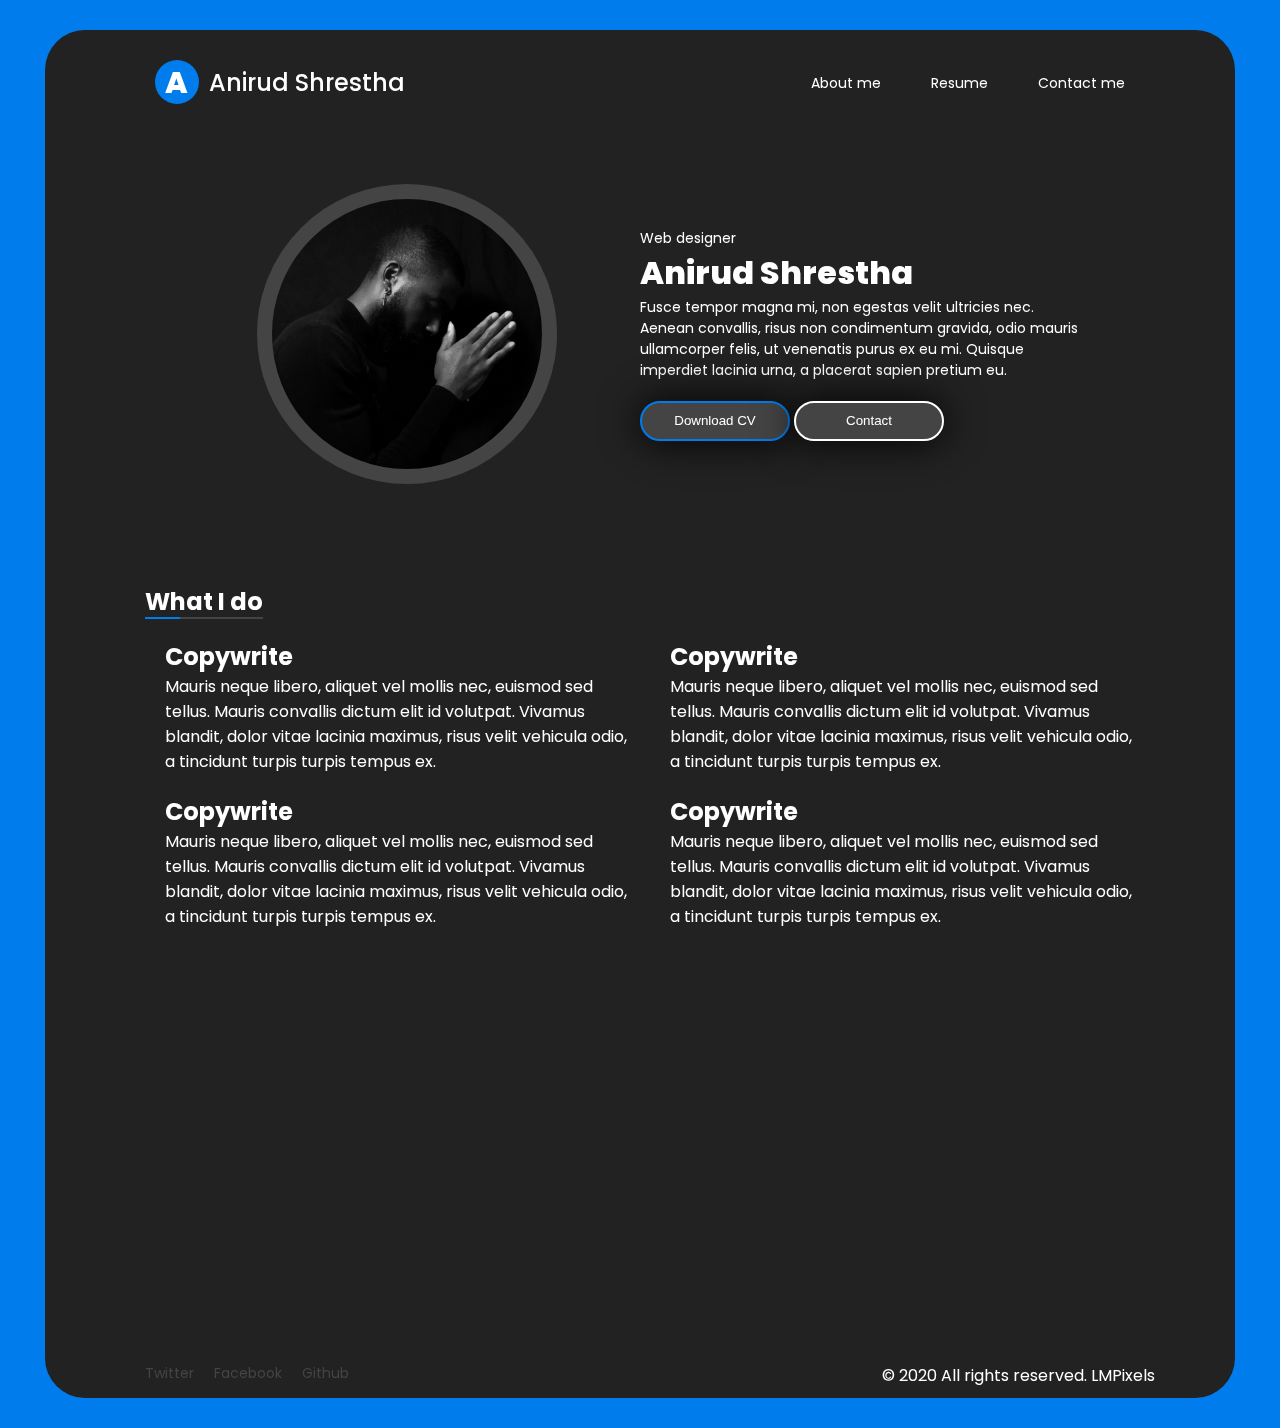
<file: index.html>
<!DOCTYPE html>
<html lang="en">
<head>
    <meta charset="UTF-8">
    <meta http-equiv="X-UA-Compatible" content="IE=edge">
    <meta name="viewport" content="width=device-width, initial-scale=1.0">
    <link rel="preconnect" href="https://fonts.gstatic.com">
    <link href="https://fonts.googleapis.com/css2?family=Poppins:wght@200;300;400;500&display=swap" rel="stylesheet">
    <link rel="stylesheet" href="https://cdnjs.cloudflare.com/ajax/libs/font-awesome/5.15.3/css/all.min.css" integrity="sha512-iBBXm8fW90+nuLcSKlbmrPcLa0OT92xO1BIsZ+ywDWZCvqsWgccV3gFoRBv0z+8dLJgyAHIhR35VZc2oM/gI1w==" crossorigin="anonymous" />
    <link
    rel="stylesheet"
    href="https://cdnjs.cloudflare.com/ajax/libs/animate.css/4.1.1/animate.min.css"
  />
    <script src="https://ajax.googleapis.com/ajax/libs/jquery/3.5.1/jquery.min.js"></script>
    <link rel="stylesheet" href="./styles/style.css">
    <title>Document</title>
</head>
<body>
    <div class="container">
        <header>
            <nav>
                <div class="text-and-logo">
                    <h1>A</h1>
                    <h1>Anirud Shrestha</h1>
                    
                </div>
                <ul>
                    <li class="dropdown-item">
                        <a href="index.html">About me</a>
                        <ul class="hidden-ul">
                            <li><a href="#services">services</a></li>
                            <li><a href="#testimonials">testimonials</a></li>
                        </ul>
                    </li>
                    <li><a href="resume.html">Resume</a></li>
                    <li><a href="contact.html">Contact me</a></li>
                </ul>
                <div class="burger"><i class="fas fa-bars"></i></div>
            </nav>
        </header>
        <section id="me" class="">
            <div class="my-pic"><div class="pic"></div> </div>
            <div class="short-info">
                <p>Web designer</p>
                <h1>Anirud Shrestha</h1>
                <p>Fusce tempor magna mi, non egestas velit ultricies nec. Aenean convallis, risus non condimentum gravida, odio mauris ullamcorper felis, ut venenatis purus ex eu mi. Quisque imperdiet lacinia urna, a placerat sapien pretium eu.</p>
                <button class="cv">Download CV</button>
                <button class="contact">Contact</button>
            </div>
        </section>

        <section id="services" class="">
            <h2 class="services-title">What I do</h2>
            <div class="services-info">
                <div class="services-left">
                    <div class="icon-description">
                        <i class="fas fa-pencil-alt"></i>
                        <div class="services-description">
                            <h2>Copywrite</h2>
                            <p>Mauris neque libero, aliquet vel mollis nec, euismod sed tellus. Mauris convallis dictum elit id volutpat. Vivamus blandit, dolor vitae lacinia maximus, risus velit vehicula odio, a tincidunt turpis turpis tempus ex.</p>
                        </div>
                    </div>
                    <div class="icon-description">
                        <i class="fas fa-pencil-alt"></i>
                        <div class="services-description">
                            <h2>Copywrite</h2>
                            <p>Mauris neque libero, aliquet vel mollis nec, euismod sed tellus. Mauris convallis dictum elit id volutpat. Vivamus blandit, dolor vitae lacinia maximus, risus velit vehicula odio, a tincidunt turpis turpis tempus ex.</p>
                        </div>
                    </div>
                </div>
                <div class="services-right">
                    <div class="icon-description">
                        <i class="fas fa-pencil-alt"></i>
                        <div class="services-description">
                            <h2>Copywrite</h2>
                            <p>Mauris neque libero, aliquet vel mollis nec, euismod sed tellus. Mauris convallis dictum elit id volutpat. Vivamus blandit, dolor vitae lacinia maximus, risus velit vehicula odio, a tincidunt turpis turpis tempus ex.</p>
                        </div>
                    </div>
                    <div class="icon-description">
                        <i class="fas fa-pencil-alt"></i>
                        <div class="services-description">
                            <h2>Copywrite</h2>
                            <p>Mauris neque libero, aliquet vel mollis nec, euismod sed tellus. Mauris convallis dictum elit id volutpat. Vivamus blandit, dolor vitae lacinia maximus, risus velit vehicula odio, a tincidunt turpis turpis tempus ex.</p>
                        </div>
                    </div>
                </div>
            </div>
        </section>
        

        <section id="testimonials" class="" >
            <h2 class="testimonials-title">Testimonials</h2>
            <div class="tests">
                <div  class="item">
                    <img src="./img/irene-strong-v2aKnjMbP_k-unsplash.jpg" alt="">
                    <h5>Ram thapa</h5>
                    <p>Donec eu est vel metus consequat volutpat. Nunc aliquet euismod mauris, a feugiat urna ullamcorper non.</p>
                    <i class="fas fa-quote-right"></i>
                </div>
                <div class="item">
                    <img src="./img/irene-strong-v2aKnjMbP_k-unsplash.jpg" alt="">
                    <h5>Ram thapa</h5>
                    <p>Donec eu est vel metus consequat volutpat. Nunc aliquet euismod mauris, a feugiat urna ullamcorper non.</p>
                    <i class="fas fa-quote-right"></i>
                </div>
            </div>
        </section>

        <footer>
            
                <ul>
                    <li>Twitter</li>
                    <li>Facebook</li>
                    <li>Github</li>
                </ul>
            
            <p>© 2020 All rights reserved. LMPixels</p>
        </footer>

    </div>
    <div class="upper-arrow">
    </div>

    <script src="./app.js"></script>
        
   

    
</body>
</html>
</file>
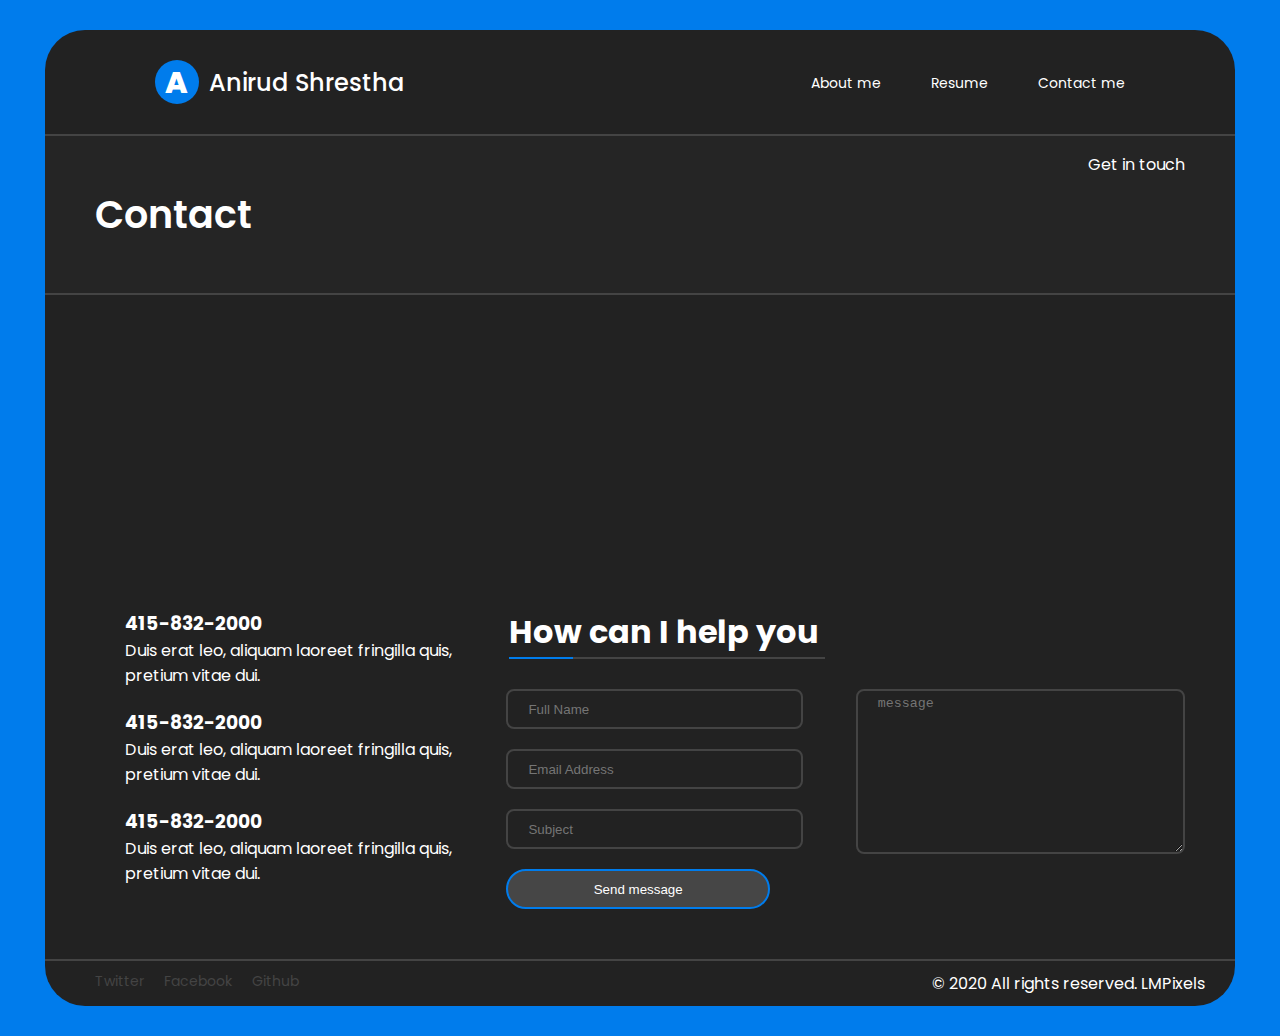
<file: contact.html>
<!DOCTYPE html>
<html lang="en">
<head>
    <meta charset="UTF-8">
    <meta http-equiv="X-UA-Compatible" content="IE=edge">
    <meta name="viewport" content="width=device-width, initial-scale=1.0">
    <link href="https://fonts.googleapis.com/css2?family=Poppins:wght@200;300;400;500&display=swap" rel="stylesheet">
    <link rel="stylesheet" href="https://cdnjs.cloudflare.com/ajax/libs/font-awesome/5.15.3/css/all.min.css" integrity="sha512-iBBXm8fW90+nuLcSKlbmrPcLa0OT92xO1BIsZ+ywDWZCvqsWgccV3gFoRBv0z+8dLJgyAHIhR35VZc2oM/gI1w==" crossorigin="anonymous" />
    <script src="https://ajax.googleapis.com/ajax/libs/jquery/3.5.1/jquery.min.js"></script>
    <link rel="stylesheet" href="./styles/contact.css">
    <title>Document</title>
</head>
<body>
    <div class="container">
        <header>
            <nav>
                <div class="text-and-logo">
                    <h1>A</h1>
                    <h1>Anirud Shrestha</h1>
                </div>
                <ul>
                    <li class="dropdown-item">
                        <a href="index.html">About me</a>
                        <ul class="hidden-ul">
                            <li><a href="#services">services</a></li>
                            <li><a href="#testimonials">testimonials</a></li>
                        </ul>
                    </li>
                    <li><a href="resume.html">Resume</a></li>
                    <li><a href="contact.html">Contact me</a></li>
                </ul>
                <div class="burger"><i class="fas fa-bars"></i></div>
            </nav>
        </header>
        <section id="contact-heading">
            <h1>Contact</h1>
            <p>Get in touch</p>
        </section>
        <section id="map">
            <iframe class="map" src="https://www.google.com/maps/embed?pb=!1m18!1m12!1m3!1d14132.248937182656!2d85.32540587587842!3d27.684471326104312!2m3!1f0!2f0!3f0!3m2!1i1024!2i768!4f13.1!3m3!1m2!1s0x39eb19bfd910ffe9%3A0x66f431dda92f7629!2sShankhamul%2C%20Kathmandu%2044600!5e0!3m2!1sen!2snp!4v1619075012236!5m2!1sen!2snp" width="600" height="450" style="border:0;" allowfullscreen="" loading="lazy"></iframe>
        </section>
        <section id="forms">
            <div class="c-left">
                <div>
                    <i class="fas fa-mobile"></i>
                    <span> 
                        <h3>415-832-2000</h3>
                        <p>Duis erat leo, aliquam laoreet fringilla quis, pretium vitae dui.</p>
                    </span>
                </div>
                <div>
                    <i class="fas fa-mobile"></i>
                    <span> 
                        <h3>415-832-2000</h3>
                        <p>Duis erat leo, aliquam laoreet fringilla quis, pretium vitae dui.</p>
                    </span>
                </div>
                <div>
                    <i class="fas fa-mobile"></i>
                    <span> 
                        <h3>415-832-2000</h3>
                        <p>Duis erat leo, aliquam laoreet fringilla quis, pretium vitae dui.</p>
                    </span>
                </div>
            </div>
            <div class="c-right">
                <h1>How can I help you</h1>
                
                    <form method="GET">
                        <div class="input-fields">
                        <input type="text" placeholder="Full Name">
                        <input type="email" placeholder="Email Address">
                        <input type="text" placeholder="Subject">
                        <button type="submit">Send message</button>

                    </div>
                    <div class="message-field">
                        <textarea name="message" placeholder="message"></textarea>
                    </div>
                    </form>
            </div>
        </section>

        <footer>
            
            <ul>
                <li>Twitter</li>
                <li>Facebook</li>
                <li>Github</li>
            </ul>
        
        <p>© 2020 All rights reserved. LMPixels</p>
    </footer>
        </div>
        <div class="upper-arrow">
        </div>
        <script src="./app.js"></script>


</body>
</html>
</file>
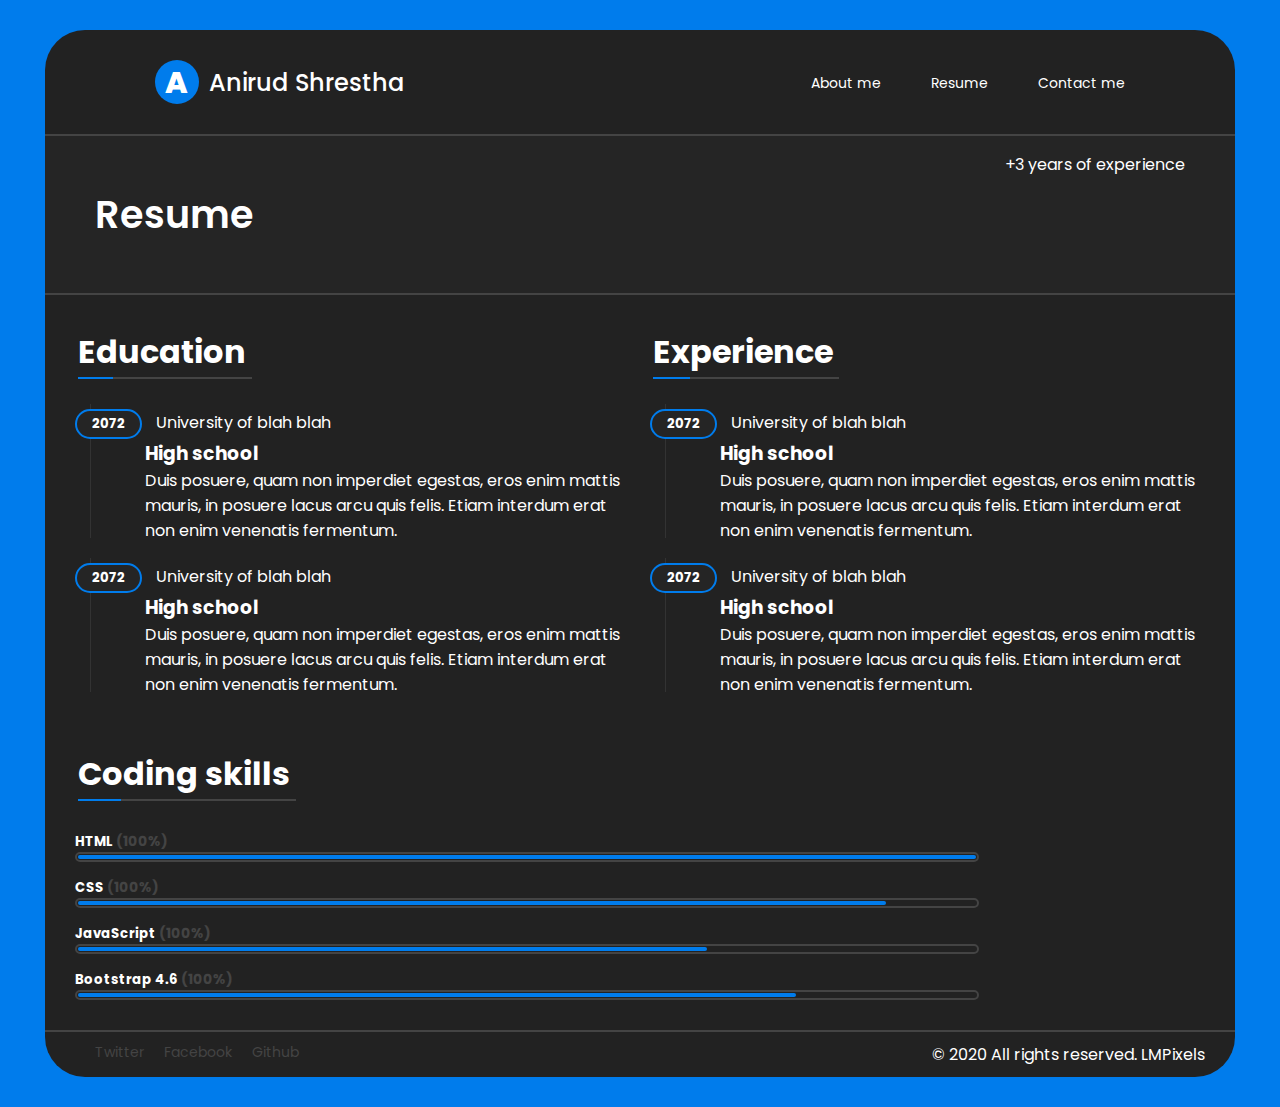
<file: resume.html>
<!DOCTYPE html>
<html lang="en">
<head>
    <meta charset="UTF-8">
    <meta http-equiv="X-UA-Compatible" content="IE=edge">
    <meta name="viewport" content="width=device-width, initial-scale=1.0">
    <link href="https://fonts.googleapis.com/css2?family=Poppins:wght@200;300;400;500&display=swap" rel="stylesheet">
    <link rel="stylesheet" href="https://cdnjs.cloudflare.com/ajax/libs/font-awesome/5.15.3/css/all.min.css" integrity="sha512-iBBXm8fW90+nuLcSKlbmrPcLa0OT92xO1BIsZ+ywDWZCvqsWgccV3gFoRBv0z+8dLJgyAHIhR35VZc2oM/gI1w==" crossorigin="anonymous" />
    <script src="https://ajax.googleapis.com/ajax/libs/jquery/3.5.1/jquery.min.js"></script>
    <link rel="stylesheet" href="./styles/resume.css">
    <title>Document</title>
</head>
<body>
    <div class="container">
        <header>
            <nav>
                <div class="text-and-logo">
                    <h1>A</h1>
                    <h1>Anirud Shrestha</h1>
                </div>
                <ul>
                    <li class="dropdown-item">
                        <a href="index.html">About me</a>
                        <ul class="hidden-ul">
                            <li><a href="#services">services</a></li>
                            <li><a href="#testimonials">testimonials</a></li>
                        </ul>
                    </li>
                    <li><a href="resume.html">Resume</a></li>
                    <li><a href="contact.html">Contact me</a></li>
                </ul>
                <div class="burger"><i class="fas fa-bars"></i></div>
            </nav>
        </header>
        <section id="resume-heading">
            <h1>Resume</h1>
            <p>+3 years of experience</p>
        </section>

        <section id="education-and-experience">
            <div class="education">
                <h1 class="edu-h1">Education</h1>
                <div class="timelines">
                    <div class="timeline">
                        <h5 class="time-period">2072</h5> <span>University of blah blah</span>

                        <h3>High school</h3>
                        <p>Duis posuere, quam non imperdiet egestas, eros enim mattis mauris, in posuere lacus arcu quis felis. Etiam interdum erat non enim venenatis fermentum.</p>
                    </div>
                    <div class="timeline">
                        <h5 class="time-period">2072</h5> <span>University of blah blah</span>
                        <h3>High school</h3>
                        <p>Duis posuere, quam non imperdiet egestas, eros enim mattis mauris, in posuere lacus arcu quis felis. Etiam interdum erat non enim venenatis fermentum.</p>
                    </div>
                </div>
            </div>
            <div class="experience">
                <h1 class="exp-h1">Experience</h1>
                <div class="timelines">
                    <div class="timeline">
                        <h5 class="time-period">2072</h5> <span>University of blah blah</span>

                        <h3>High school</h3>
                        <p>Duis posuere, quam non imperdiet egestas, eros enim mattis mauris, in posuere lacus arcu quis felis. Etiam interdum erat non enim venenatis fermentum.</p>
                    </div>
                    <div class="timeline">
                        <h5 class="time-period">2072</h5> <span>University of blah blah</span>
                        <h3>High school</h3>
                        <p>Duis posuere, quam non imperdiet egestas, eros enim mattis mauris, in posuere lacus arcu quis felis. Etiam interdum erat non enim venenatis fermentum.</p>
                    </div>
                </div>
            </div>
        </section>

        <section id="skills">
            <h1 class="skills-title">Coding skills</h1>
            <div class="skills-value">
                <div class="skill-name">
                    <h5>HTML <span>(100%)</span></h5>
                    <div class="value-outer"><div class=" html"></div></div>
                </div>
                <div class="skill-name">
                    <h5>CSS <span>(100%)</span></h5>
                    <div class="value-outer"><div class="css"></div></div>
                </div>
                <div class="skill-name">
                    <h5>JavaScript <span>(100%)</span></h5>
                    <div class="value-outer"><div class="js"></div></div>
                </div>
                <div class="skill-name">
                    <h5>Bootstrap 4.6 <span>(100%)</span></h5>
                    <div class="value-outer"><div class="bs"></div></div>
                </div>
            </div>
        </section>
        <footer>
            
            <ul>
                <li>Twitter</li>
                <li>Facebook</li>
                <li>Github</li>
            </ul>
        
        <p>© 2020 All rights reserved. LMPixels</p>
    </footer>
        </div>
    </div>
    <div class="upper-arrow">
    </div>
        <script src="./app.js"></script>
    
</body>
</html>
</file>
<file: styles/style.css>
* {
  margin: 0;
  padding: 0;
  -webkit-box-sizing: border-box;
          box-sizing: border-box;
  list-style: none;
}
html{
  scroll-behavior: smooth;
}

body {
  background: #007CEC;
  font-family: "Poppins", sans-serif;
}

.container {
  width: 93%;
  margin: 30px auto;
  background: #222222;
  border-radius: 40px;
  padding: 0px 50px;
  transform: rotateY(180deg);
  opacity: 0;
  transition: .7s all ease-in;
}
.container.show{
  transform: rotateY(0deg);
  opacity: 1;
}


nav {
  display: -webkit-box;
  display: -ms-flexbox;
  display: flex;
  -webkit-box-pack: justify;
      -ms-flex-pack: justify;
          justify-content: space-between;
  padding: 30px;
  -webkit-box-align: center;
      -ms-flex-align: center;
          align-items: center;
  color: white;
  position: relative;
}

.text-and-logo {
  display: -webkit-box;
  display: -ms-flexbox;
  display: flex;
  -webkit-box-align: center;
      -ms-flex-align: center;
          align-items: center;
  margin-left: 30px;
}

.text-and-logo h1:nth-child(1) {
  width: 44px;
  height: 44px;
  font-weight: 800;
  font-size: 30px;
  background-color: #007CEC;
  border-radius: 50%;
  margin-right: 10px;
  text-align: center;
}

.text-and-logo h1:nth-child(2) {
  font-size: 24px;
  font-weight: 500;
}

nav ul {
  display: -webkit-box;
  display: -ms-flexbox;
  display: flex;
  -webkit-box-align: center;
      -ms-flex-align: center;
          align-items: center;
  margin-right: 30px;
}

nav ul li a {
  color: white !important;
  text-decoration: none;
  margin-left: 50px;
  font-size: 14px;
}

.burger{
  font-size: 28px;
  cursor: pointer;
  display: none;
}
.dropdown-item{
  position: relative;
  display: block;
}
.hidden-ul{
  padding: 10px;
  display: flex;
  flex-direction: column;
  justify-content: center;
  width: 90%;
  position: absolute;
  top: 60px;
  left: 30px;
 background: #292929;
 border-radius: 8px;
 opacity: 0;
 visibility: hidden;

 transition: .2s all ease-in;
}
.hidden-ul.show{
  top: 30px;
  opacity: 1;

  visibility: visible;
}
.hidden-ul li a{
  margin-left: 0;
}
#me {
  margin: 50px auto;
  display: -webkit-box;
  display: -ms-flexbox;
  display: flex;
          justify-content: center;

          align-items: center;
  padding: 0 100px;
  opacity: 0;
  pointer-events: none;
  transform: translateX(-500px);
  transition: 1s ease-in;
  
}
#me.show{
  opacity: 1;
  pointer-events: auto;
  transform: translateX(0px);
}


.my-pic{
  width: 50%;
  text-align: center;
  flex: 1;
  display: flex;
  justify-content: center;
  margin-right: 20px;
}

.pic{
  width: 300px;
  height: 300px;
  background-image: url(../img/myphoto.jpg);
  background-size: cover;
  background-repeat: no-repeat;
  border: 15px solid #444444;
  border-radius: 50%;
}
.short-info{
  width: 50%;
}
.short-info p {
  color: white;
  font-size: 14px;
}

.short-info h1 {
  font-size: 32px;
  color: white;
  font-weight: 800;
}

.short-info button {
  width: 150px;
  height: 40px;
  color: white;
  background: #444444;
  padding: 5px 30px;
  outline: none;
  border-radius: 30px;
  margin-top: 20px;
  -webkit-box-shadow: 0px 0px 40px  black;
          box-shadow: 0px 0px 40px  black;
}

.cv {
  border: 2px solid #007CEC;
  transition: .3s ease-in;
}
.cv:hover{
  background: #007CEC;
}

.contact {
  border: 2px solid white;
  transition: .3s ease-in;
}
.contact:hover{
  background: white;
  color: #007CEC;
}

#services {
  padding: 50px;
  color: white;
  opacity: 0;
  transform: translateX(500px);
  transition: .5s ease-in;
}
#services.show{
  opacity: 1;
  transform: translateX(0px);
}

.services-title {
  position: relative;
  display: inline-block;
}

.services-title::before {
  content: "";
  position: absolute;
  display: block;
  width: 100%;
  background: #444444;
  bottom: 0;
  height: 2px;
}

.services-title::after {
  content: "";
  position: absolute;
  display: block;
  width: 30%;
  background: #007CEC;
  bottom: 0;
  height: 2px;
}

.services-info {
  display: -webkit-box;
  display: -ms-flexbox;
  display: flex;
  margin-top: 20px;

}

.icon-description {
  display: -webkit-box;
  display: -ms-flexbox;
  display: flex;
  -webkit-box-pack: center;
      -ms-flex-pack: center;
          justify-content: center;
  -webkit-box-align: center;
      -ms-flex-align: center;
          align-items: center;
  margin-bottom: 20px;
}

.services-left {
  margin-right: 20px;
}

.icon-description i {
  margin-right: 20px;
  color: #007CEC;
  font-size: 32px;
}

#testimonials {
  color: white;
  padding: 30px;
  margin-bottom: 10px;
  opacity: 0;
  transition: 1s all ease-in;
}
#testimonials.show{
  opacity: 1;
}

#testimonials .testimonials-title {
  position: relative;
  display: inline-block;
  margin-bottom: 50px;
}

#testimonials .testimonials-title::before {
  content: "";
  position: absolute;
  display: block;
  width: 100%;
  background: #444444;
  bottom: 0;
  height: 2px;
}

#testimonials .testimonials-title::after {
  content: "";
  position: absolute;
  display: block;
  width: 30%;
  background: #007CEC;
  bottom: 0;
  height: 2px;
}

.tests {
  display: -webkit-box;
  display: -ms-flexbox;
  display: flex;
  padding: 20px;
  overflow: hidden;
}

.item {
  margin: 10px;
  position: relative;
  border: 2px solid #444444;
  padding: 20px;
  border-radius: 10px;
}

.item img {
  position: absolute;
  width: 50px;
  height: 50px;
  border-radius: 50%;
  -o-object-fit: cover;
     object-fit: cover;
  top: -25px;
  left: -20px;
}

footer {
  color: white;
  padding: 10px 30px;
  display: -webkit-box;
  display: -ms-flexbox;
  display: flex;
  -webkit-box-pack: justify;
      -ms-flex-pack: justify;
          justify-content: space-between;
}


footer ul {
  display: -webkit-box;
  display: -ms-flexbox;
  display: flex;
}

footer ul li {
  margin-left: 20px;
  font-size: 14px;
  color: #444444;
}
/*# sourceMappingURL=style.css.map */

.upper-arrow{
  width: 44px;
  height: 44px;
  border-radius: 10px;
  background: #444444;
  position: fixed;
  left: 95%;
  bottom: 10px;
  transition: .7s ease;
  opacity: 0;
  cursor: pointer;

}
.upper-arrow.active{
  bottom: 50px;
  opacity: 1;
}

.upper-arrow::before{
  content: "\005E";
  position: absolute;
  left: 50%;
  top: 50%;
  transform: translate(-50%, -50%);
  color: white;
  font-size: 22px;
}

/* ////////////////////////////////////////////////// */

@media (max-width: 940px){
  body{
    padding: 0;
  }
  .burger{
    display: block;
    z-index: 100;
  }
  .container {
    width: 100%;
    margin: 0;
    border-radius: 0px;
    background: #222222;
    padding: 0 0px;
  }
  nav ul{
    position: fixed;
    width: 100%;
    height: 100vh;
    top: 0;
    left: -110%;
    background: #292929;
    z-index: 10;
    flex-direction: column;
    line-height: 5rem;
    justify-content: center;
    transition: .5s ease;
  }
  nav ul.show{
    left: 0;
  }
  nav ul li a{
    font-size: 32px;
  }
  .hidden-ul{
    display: none;
  }

  #me{
    flex-direction: column;
    padding: 0px 20px;
    opacity: 0;
  pointer-events: none;
  transform: translateX(-200px);
  transition: .5s ease-in;
  }
  #me.show{
    opacity: 1;
    pointer-events: auto;
    transform: translateX(0px);
  }
  .my-pic, .short-info{
    width: 90%;
  }
  #services {
    padding: 20px;
    color: white;
    opacity: 0;
    transform: translateX(200px);
    transition: .5s ease-in;
  }
  #services.show{
    opacity: 1;
    transform: translateX(0px);
  }

  .services-info{
    flex-direction: column;
  }
  .tests{
    flex-direction: column;
  }
  .upper-arrow{
    width: 44px;
    height: 44px;
    border-radius: 10px;
    background: #444444;
    position: fixed;
    left: 92%;
    bottom: 10px;
    transition: .7s ease;
    opacity: 0;
    cursor: pointer;
  
  }
  .upper-arrow.active{
    bottom: 50px;
    opacity: 1;
  }
  footer{
    font-size: 8px;
  }
}
</file>
<file: styles/contact.css>
* {
  margin: 0;
  padding: 0;
  -webkit-box-sizing: border-box;
          box-sizing: border-box;
  list-style: none;
}
html{
  scroll-behavior: smooth;
} 

body {
  background: #007CEC;
  font-family: "Poppins", sans-serif;
  color: white;
}

.container {
  width: 93%;
  margin: 30px auto;
  background: #222222;
  border-radius: 40px;
  transition: .5s ease-in all;
}
header{
  padding: 0px 50px;
}
nav {
  display: -webkit-box;
  display: -ms-flexbox;
  display: flex;
  -webkit-box-pack: justify;
      -ms-flex-pack: justify;
          justify-content: space-between;
  padding: 30px;
  -webkit-box-align: center;
      -ms-flex-align: center;
          align-items: center;
  color: white;
}

.text-and-logo {
  display: -webkit-box;
  display: -ms-flexbox;
  display: flex;
  -webkit-box-align: center;
      -ms-flex-align: center;
          align-items: center;
  margin-left: 30px;
}

.text-and-logo h1:nth-child(1) {
  width: 44px;
  height: 44px;
  font-weight: 800;
  font-size: 30px;
  background-color: #007CEC;
  border-radius: 50%;
  margin-right: 10px;
  text-align: center;
}

.text-and-logo h1:nth-child(2) {
  font-size: 24px;
  font-weight: 500;
}

nav ul {
  display: -webkit-box;
  display: -ms-flexbox;
  display: flex;
  -webkit-box-align: center;
      -ms-flex-align: center;
          align-items: center;
  margin-right: 30px;
}

nav ul li a {
  color: white !important;
  text-decoration: none;
  margin-left: 50px;
  font-size: 14px;
}
.burger{
  font-size: 28px;
  cursor: pointer;
  display: none;
}

.dropdown-item{
  position: relative;
  display: block;
}
.hidden-ul{
  padding: 10px;
  display: flex;
  flex-direction: column;
  justify-content: center;
  width: 90%;
  position: absolute;
  top: 60px;
  left: 30px;
 background: #292929;
 border-radius: 8px;
 opacity: 0;
 visibility: hidden;
 transition: .2s all ease-in;
 z-index: 10;
}
.hidden-ul.show{
  top: 30px;
  opacity: 1;
  visibility: visible;
}
.hidden-ul li a{
  margin-left: 0;
}
#contact-heading{
    background: #252525;
    display: flex;
    padding: 50px;
    justify-content: space-between;
    align-items: center;
    position: relative;
    border-top: 2px solid #444444;
    border-bottom: 2px solid #444444;
}
#contact-heading h1{
    font-weight: 600;
    font-size: 38px;
}

#contact-heading p{
    position: absolute;
    top: 10%;
    right: 50px
}

#map{
    width: 100%;
    display: flex;
    justify-content: center;
    padding: 30px;
}
.map{
    width: 80%;
    height: 180px;
}

#forms{
    margin-top: 20px;
    padding: 50px;
    display: flex;
    justify-content: center;
    align-items: center;
}

.c-left{
    width: 35%;
}
.c-left div{
    display: flex;
    margin-bottom: 20px;
}

.c-left i{
    color: #007CEC;
    font-size: 32px;
    margin-right: 30px;
}

.c-right{
    margin-left: 30px;
    flex: 1;
    width: 65%;
}

.c-right h1{
    margin-bottom: 30px;position: relative;
    display: inline-block;
    padding: 3px;
}


  
.c-right h1::before {
    content: "";
    position: absolute;
    display: block;
    width: 100%;
    background: #444444;
    bottom: 0;
    height: 2px;
  }
  
.c-right h1::after {
    content: "";
    position: absolute;
    display: block;
    width: 20%;
    background: #007CEC;
    bottom: 0;
    height: 2px;
  }

form{
    display: flex;
}

.input-fields{
    display: flex;
    flex-direction: column;
    margin-right: 20px;
    width: 100%;
}

.input-fields input{
    margin-bottom: 20px;
    border: 2px solid #444444;
    padding: 5px 20px;
    background: #222222;
    color: #444444;
    border-radius: 8px;
    width: 90%;
    height: 40px;
}

.input-fields button{
    border: 2px solid #007CEC;
    padding: 5px 10px;
    background: #464646;
    color: white;
    border-radius: 50px;
    width: 80%;
    height: 40px;
}
.message-field{
    width: 100%;

    display: flex;
}
.message-field textarea{
    border: 2px solid #444444;
    padding: 5px 20px;
    background: #222222;
    color: #444444;
    border-radius: 8px;
    width: 100%;
    height: 165px;
}

footer {
    color: white;
    padding: 10px 30px;
    display: -webkit-box;
    display: -ms-flexbox;
    display: flex;
    -webkit-box-pack: justify;
        -ms-flex-pack: justify;
            justify-content: space-between;
    border-top: 2px solid #444444;
  }
  
  footer ul {
    display: -webkit-box;
    display: -ms-flexbox;
    display: flex;
  }
  
  footer ul li {
    margin-left: 20px;
    font-size: 14px;
  color: #444444;
}
.upper-arrow{
  width: 44px;
  height: 44px;
  border-radius: 10px;
  background: #444444;
  position: fixed;
  left: 95%;
  bottom: 10px;
  transition: .7s ease;
  opacity: 0;
  cursor: pointer;

}
.upper-arrow.active{
  bottom: 50px;
  opacity: 1;
}

.upper-arrow::before{
  content: "\005E";
  position: absolute;
  left: 50%;
  top: 50%;
  transform: translate(-50%, -50%);
  color: white;
  font-size: 22px;
}

@media (max-width: 940px){
  body{
    padding: 0;
  }
  .burger{
    display: block;
    z-index: 100;
  }
  .container {
    width: 100%;
    margin: 0;
    border-radius: 0px;
    background: #222222;
    padding: 0 0px;
  }
  nav ul{
    position: fixed;
    width: 100%;
    height: 100vh;
    top: 0;
    left: -110%;
    background: #292929;
    z-index: 10;
    flex-direction: column;
    line-height: 5rem;
    justify-content: center;
    transition: .5s ease;
  }
  nav ul.show{
    left: 0;
  }
  nav ul li a{
    font-size: 32px;
  }
  .hidden-ul{
    display: none;
  }
  #forms{
    flex-direction: column;
    padding: 10px 20px;
    align-items: center;
  }
  .c-left{
    width: 90%;
  }
  .c-left div{
    margin-bottom: 35px;
  }
  .c-right{
    width: 90%;
  }
  .burger{
    display: block;
    z-index: 100;
  }
  footer{
    font-size: 8px;
  }
}
</file>
<file: styles/resume.css>
* {
    margin: 0;
    padding: 0;
    -webkit-box-sizing: border-box;
            box-sizing: border-box;
    list-style: none;
  }
  html{
    scroll-behavior: smooth;
  } 
  
  body {
    background: #007CEC;
    font-family: "Poppins", sans-serif;
    color: white;
  }
  
  .container {
    width: 93%;
    margin: 30px auto;
    background: #222222;
    border-radius: 40px;
    transition: .5s ease-in all;
  }
  header{
    padding: 0px 50px;
  }
  nav {
    display: -webkit-box;
    display: -ms-flexbox;
    display: flex;
    -webkit-box-pack: justify;
        -ms-flex-pack: justify;
            justify-content: space-between;
    padding: 30px;
    -webkit-box-align: center;
        -ms-flex-align: center;
            align-items: center;
    color: white;
  }
  
  .text-and-logo {
    display: -webkit-box;
    display: -ms-flexbox;
    display: flex;
    -webkit-box-align: center;
        -ms-flex-align: center;
            align-items: center;
    margin-left: 30px;
  }
  
  .text-and-logo h1:nth-child(1) {
    width: 44px;
    height: 44px;
    font-weight: 800;
    font-size: 30px;
    background-color: #007CEC;
    border-radius: 50%;
    margin-right: 10px;
    text-align: center;
  }
  
  .text-and-logo h1:nth-child(2) {
    font-size: 24px;
    font-weight: 500;
  }
  
  nav ul {
    display: -webkit-box;
    display: -ms-flexbox;
    display: flex;
    -webkit-box-align: center;
        -ms-flex-align: center;
            align-items: center;
    margin-right: 30px;
  }
  
  nav ul li a {
    color: white !important;
    text-decoration: none;
    margin-left: 50px;
    font-size: 14px;
  }
  .burger{
    font-size: 28px;
    cursor: pointer;
    display: none;
  }

  .dropdown-item{
    position: relative;
    display: block;
  }
  .hidden-ul{
    padding: 10px;
    display: flex;
    flex-direction: column;
    justify-content: center;
    width: 90%;
    position: absolute;
    top: 60px;
    left: 30px;
   background: #292929;
   border-radius: 8px;
   opacity: 0;
   visibility: hidden;
   transition: .2s all ease-in;
   z-index: 10;
  }
  .hidden-ul.show{
    top: 30px;
    opacity: 1;
    visibility: visible;
  }
  .hidden-ul li a{
    margin-left: 0;
}
  

  #resume-heading{
    background: #252525;
    display: flex;
    padding: 50px;
    justify-content: space-between;
    align-items: center;
    position: relative;
    border-top: 2px solid #444444;
    border-bottom: 2px solid #444444;
}
#resume-heading h1{
    font-weight: 600;
    font-size: 38px;
}

#resume-heading p{
    position: absolute;
    top: 10%;
    right: 50px
}

#education-and-experience{
    display: flex;
    justify-content: space-around;
    margin: 30px;
}

.education{
    margin-right: 20px;
}
.edu-h1{
    margin-bottom: 30px;
    position: relative;
    display: inline-block;
    padding: 3px;
}


  
.edu-h1::before {
    content: "";
    position: absolute;
    display: block;
    width: 100%;
    background: #444444;
    bottom: 0;
    height: 2px;
  }
  
.edu-h1::after {
    content: "";
    position: absolute;
    display: block;
    width: 20%;
    background: #007CEC;
    bottom: 0;
    height: 2px;
  }

.exp-h1{
    margin-bottom: 30px;
    position: relative;
    display: inline-block;
    padding: 3px;
}


  
.exp-h1::before {
    content: "";
    position: absolute;
    display: block;
    width: 100%;
    background: #444444;
    bottom: 0;
    height: 2px;
  }
  
.exp-h1::after {
    content: "";
    position: absolute;
    display: block;
    width: 20%;
    background: #007CEC;
    bottom: 0;
    height: 2px;
  }
  .timeline{
      margin-bottom: 20px;
      position: relative;
  }

  .timeline::before{
      content: "";
      position: absolute;
      display: block;
      height: 100%;
      background-color: #333;
      width: 1px;
      left: 15px;
      bottom: 5px;

  }
  .timeline h5, .timeline p:nth-child(1){
      display: inline-block;
  }

  .time-period{
      border: 2px solid #007CEC;
      border-radius: 50px;
      padding:3px 15px;
      margin-right: 10px;
      background-color: #252525;
      position: relative;
    
  }

  .timeline h3, .timeline p{
      padding-left: 70px;
  }

#skills{
    margin: 30px;
}

.skills-title{
    margin-bottom: 30px;
    position: relative;
    display: inline-block;
    padding: 3px;
}


  
.skills-title::before {
    content: "";
    position: absolute;
    display: block;
    width: 100%;
    background: #444444;
    bottom: 0;
    height: 2px;
  }
  
.skills-title::after {
    content: "";
    position: absolute;
    display: block;
    width: 20%;
    background: #007CEC;
    bottom: 0;
    height: 2px;
  }
.skill-name{
    margin-bottom: 15px;
}
.value-outer{
    width: 80%;
    height: 10px;
    border: 2px solid #444444;
    border-radius: 8px;
    padding: 1px 1px;
}
.html{
    width: 100%;
    height: 4px;
    background-color: #007CEC;
    border-radius: 8px;
}
.css{
    width: 90%;
    height: 4px;
    background-color: #007CEC;
    border-radius: 8px;
}
.js{
    width: 70%;
    height: 4px;
    background-color: #007CEC;
    border-radius: 8px;
}
.bs{
    width: 80%;
    height: 4px;
    background-color: #007CEC;
    border-radius: 8px;
}
.skill-name span{
    font-size: 14px;
    color: #444444;
}

footer {
    color: white;
    padding: 10px 30px;
    display: -webkit-box;
    display: -ms-flexbox;
    display: flex;
    -webkit-box-pack: justify;
        -ms-flex-pack: justify;
            justify-content: space-between;
    border-top: 2px solid #444444;
  }
  
  footer ul {
    display: -webkit-box;
    display: -ms-flexbox;
    display: flex;
  }
  
  footer ul li {
    margin-left: 20px;
    font-size: 14px;
  color: #444444;
}

.upper-arrow{
  width: 44px;
  height: 44px;
  border-radius: 10px;
  background: #444444;
  position: fixed;
  left: 95%;
  bottom: 10px;
  transition: .7s ease;
  opacity: 0;
  cursor: pointer;

}
.upper-arrow.active{
  bottom: 50px;
  opacity: 1;
}

.upper-arrow::before{
  content: "\005E";
  position: absolute;
  left: 50%;
  top: 50%;
  transform: translate(-50%, -50%);
  color: white;
  font-size: 22px;
}

/* ///////////////////////////////////////////////////// */

@media (max-width: 940px){
  body{
    padding: 0;
  }
  .burger{
    display: block;
    z-index: 100;
  }
  .container {
    width: 100%;
    margin: 0;
    border-radius: 0px;
    background: #222222;
    padding: 0 0px;
  }
  nav ul{
    position: fixed;
    width: 100%;
    height: 100vh;
    top: 0;
    left: -110%;
    background: #292929;
    z-index: 10;
    flex-direction: column;
    line-height: 5rem;
    justify-content: center;
    transition: .5s ease;
  }
  nav ul.show{
    left: 0;
  }
  nav ul li a{
    font-size: 32px;
  }
  .hidden-ul{
    display: none;
  }
  #education-and-experience{
    flex-direction: column;
  }
  footer{
    font-size: 8px;
  }
  .upper-arrow{
    width: 44px;
    height: 44px;
    border-radius: 10px;
    background: #444444;
    position: fixed;
    left: 92%;
    bottom: 10px;
    transition: .7s ease;
    opacity: 0;
    cursor: pointer;
  
  }
  .upper-arrow.active{
    bottom: 50px;
    opacity: 1;
  }

}
</file>
